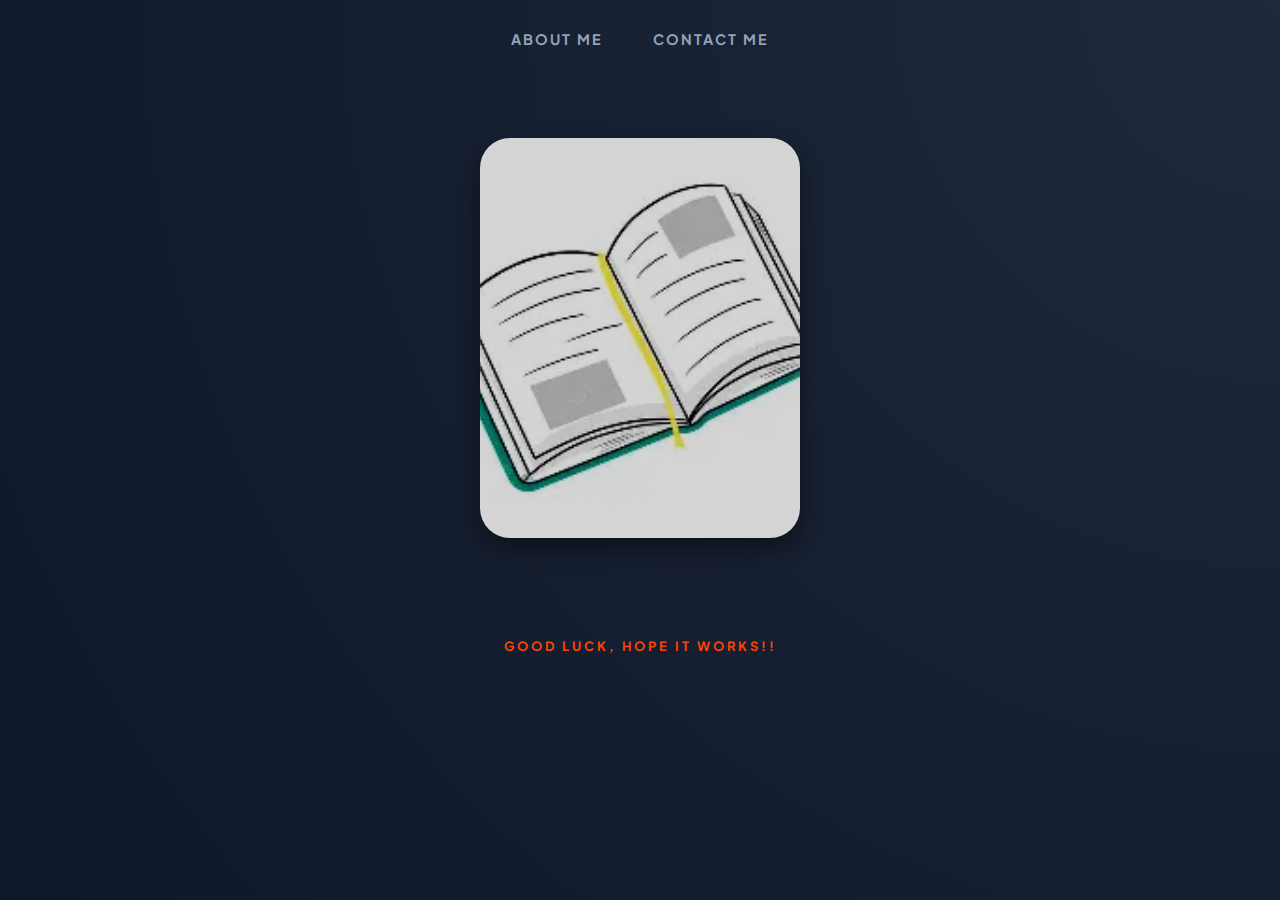
<file: website by ozan keren/index.html>
<html>
    <head>
        <title>ways to make learning easy and enjoyable</title>
        <link rel="stylesheet" href="style.css">
    </head>
    <body>
    <!-- NAVIGATION BAR -->
 <div>
  <ul>
    <li onclick="bukaModal('about')">ABOUT ME</li>
    <li onclick="bukaModal('contact')">CONTACT ME</li>
  </ul>
</div>

<div id="myModal" class="modal">
  <div class="modal-content">
    <span class="tutup" onclick="tutupModal()">&times;</span>
    <div id="isi-modal">
      </div>
  </div>
</div>
    <!-- NAVIGATION BAR SELESAI -->

    <!-- CONTENT 1 -->
<div>
  <a href="detail buku.html">
   <img src="download (1).webp" /> 
  </a>
</div>
    <!-- CONTENT 1 END -->

    <!-- FOOTER -->
     <div>
      <h2></h2>
     </div> 
    <!-- FOOTER END -->
     <script src="script.js"></script>
</body>
</html>
</file>
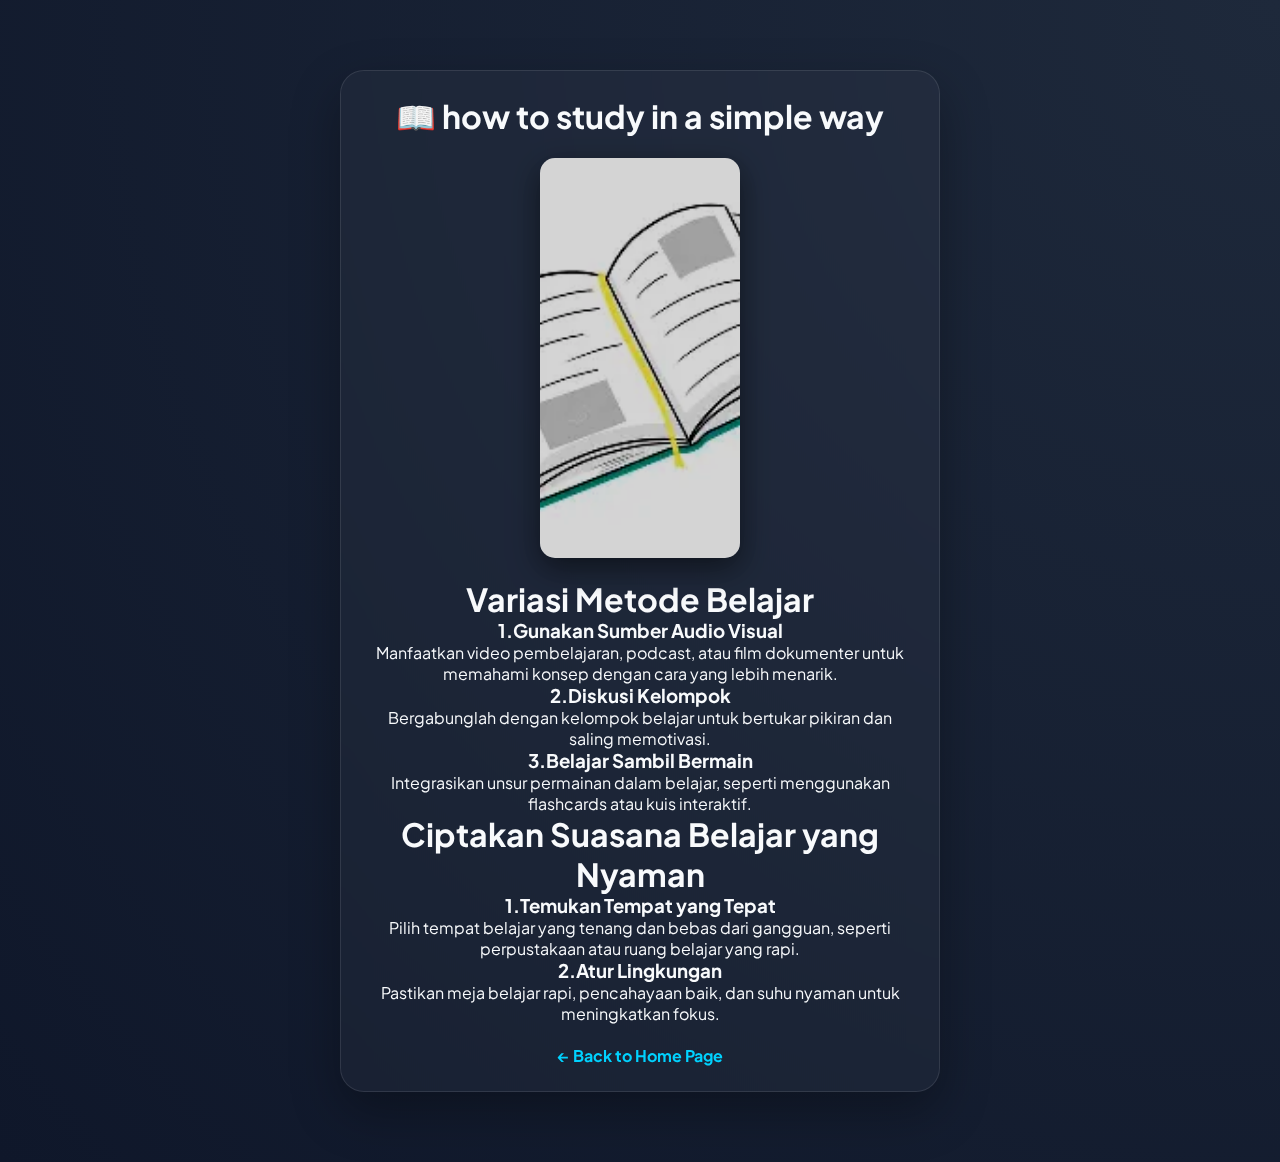
<file: website by ozan keren/detail buku.html>
<html>
<head>
    <title>how to study in a simple way</title>
    <link rel="stylesheet" href="style.css"> </head>
<body style="padding: 50px; text-align: center;">

    <div id="pesan-box">
        <h1>📖 how to study in a simple way</h1>
        <br>
        <img src="download (1).webp" style="width: 200px; border-radius: 15px;">
        <br><br>
        <p>
            <p> 
                <h1> Variasi Metode Belajar</h1>
            </p>
<h3>1.Gunakan Sumber Audio Visual</h3> Manfaatkan video pembelajaran, podcast, atau film dokumenter untuk memahami konsep dengan cara yang lebih menarik. 

<h3>2.Diskusi Kelompok</h3> Bergabunglah dengan kelompok belajar untuk bertukar pikiran dan saling memotivasi. 

<h3>3.Belajar Sambil Bermain</h3> Integrasikan unsur permainan dalam belajar, seperti menggunakan flashcards atau kuis interaktif. </p>
        <p>
            <h1>Ciptakan Suasana Belajar yang Nyaman</h1>

            <h3>1.Temukan Tempat yang Tepat</h3>Pilih tempat belajar yang tenang dan bebas dari gangguan, seperti perpustakaan atau ruang belajar yang rapi. 
            <h3>2.Atur Lingkungan</h3> Pastikan meja belajar rapi, pencahayaan baik, dan suhu nyaman untuk meningkatkan fokus.
        </p>
        <br>
        <a href="index.html" style="color: #00d2ff; text-decoration: none; font-weight: bold;">← Back to Home Page</a>
    </div>

</body>
</html>
</file>
<file: website by ozan keren/style.css>
/* Import Font Modern dari Google */
@import url('https://fonts.googleapis.com/css2?family=Plus+Jakarta+Sans:wght@300;400;600;800&display=swap');

* {
    margin: 0;
    padding: 0;
    box-sizing: border-box;
    font-family: 'Plus Jakarta Sans', sans-serif;
}

body {
    background: radial-gradient(circle at top right, #1e293b, #0f172a);
    color: #f8fafc;
    min-height: 100vh;
    overflow-x: hidden;
}

/* --- NAVIGATION BAR --- */
ul {
    display: flex;
    justify-content: center;
    gap: 50px;
    padding: 30px;
    list-style: none;
}

li {
    font-size: 0.9rem;
    font-weight: 700;
    letter-spacing: 2px;
    text-transform: uppercase;
    cursor: pointer;
    transition: all 0.3s ease;
    color: #94a3b8;
    position: relative;
}

/* Garis bawah animasi */
li::after {
    content: '';
    position: absolute;
    width: 0;
    height: 2px;
    bottom: -5px;
    left: 0;
    background: #38bdf8;
    transition: width 0.3s ease;
}

li:hover {
    color: #38bdf8;
}

li:hover::after {
    width: 100%;
}

/* --- PESAN BOX --- */
#pesan-box {
    max-width: 600px;
    margin: 20px auto;
    padding: 25px;
    border-radius: 24px;
    background: rgba(255, 255, 255, 0.03);
    backdrop-filter: blur(12px);
    border: 1px solid rgba(255, 255, 255, 0.1);
    box-shadow: 0 20px 50px rgba(0, 0, 0, 0.3);
    text-align: center;
    /* Efek transisi halus saat teks muncul */
    transition: all 0.5s cubic-bezier(0.4, 0, 0.2, 1);
}

/* --- GALLERY GAMBAR --- */
/* Menggunakan flexbox agar gambar sejajar di tengah */
div:nth-of-type(3) { 
    display: flex;
    justify-content: center;
    gap: 30px;
    padding: 60px 20px;
    flex-wrap: wrap;
}

img {
    width: 320px;
    height: 400px;
    object-fit: cover;
    border-radius: 30px;
    box-shadow: 0 10px 30px rgba(0, 0, 0, 0.5);
    transition: all 0.6s cubic-bezier(0.23, 1, 0.32, 1);
    filter: brightness(0.8) contrast(1.1);
}

img:hover {
    transform: scale(1.05) rotate(2deg);
    filter: brightness(1);
    box-shadow: 0 30px 60px rgba(56, 189, 248, 0.2);
    border: 1px solid rgba(56, 189, 248, 0.5);
}

/* --- FOOTER --- */
h2 {
    font-size: 0.8rem;
    text-align: center;
    padding: 40px;
    color: #475569;
    letter-spacing: 3px;
    text-transform: uppercase;
}

/* Jika ingin menghilangkan tulisan "di buat oleh orang keren", 
   Hapus bagian h2::before di bawah ini 
*/
h2::before {
    content: "";
}

/* Responsif untuk HP */
@media (max-width: 600px) {
    ul { gap: 20px; }
    img { width: 100%; height: 300px; }
}/* Latar belakang hitam transparan */
.modal {
  display: none; /* Sembunyi dulu */
  position: fixed;
  z-index: 999;
  left: 0; top: 0;
  width: 100%; height: 100%;
  background-color: rgba(0,0,0,0.8);
  backdrop-filter: blur(8px); /* Efek blur kaca */
}

/* Kotak putih/gelap di tengah */
.modal-content {
  background-color: #1e293b;
  margin: 10% auto;
  padding: 40px;
  border: 1px solid #38bdf8;
  width: 60%;
  border-radius: 20px;
  color: white;
  text-align: center;
  animation: muncul 0.4s; /* Animasi biar halus */
}

@keyframes muncul {
  from { transform: translateY(-50px); opacity: 0; }
  to { transform: translateY(0); opacity: 1; }
}

/* Tombol Tutup (X) */
.tutup {
  color: #aaa;
  float: right;
  font-size: 28px;
  font-weight: bold;
  cursor: pointer;
}

.tutup:hover { color: #38bdf8; }
</file>
